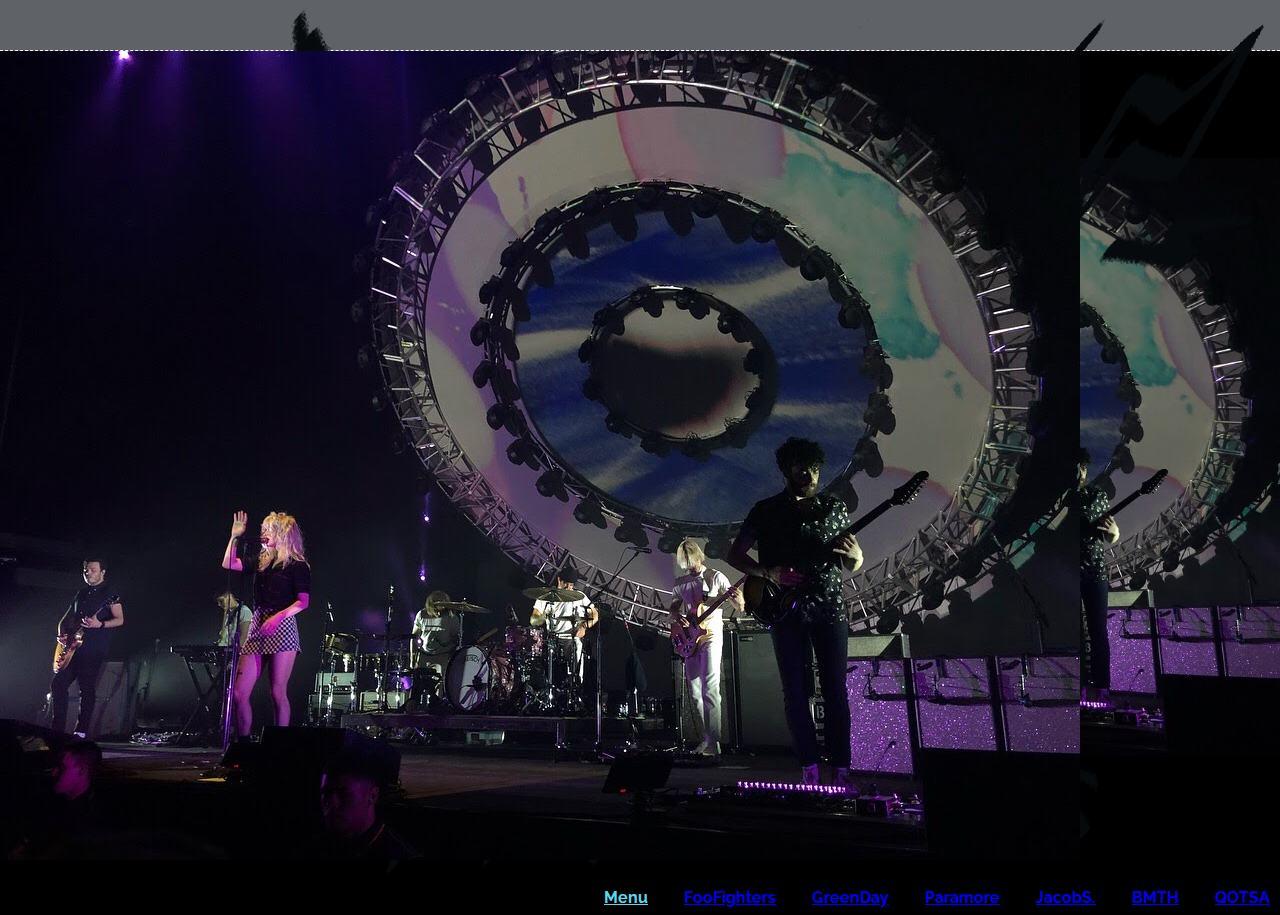
<file: index.html>
<!DOCTYPE html>

<html>
   
    <head>
         <meta charset="utf-8">
         <title>fast snaps in madness</title>
         <link rel="stylesheet" href="website.css" />
         <meta name="description" content="badass concert photos" >
    
    </head>
    
    
     <body> 
        
      <div id="menubar">
          
          <div class="logo">
         <img src="website_photos/logo.png" />
        
         </div>
          
          <a href="index.html" style="color: #5ad9ed">Menu</a>
          <a href="foospage.html">FooFighters</a>
          <a href="greenday.html">GreenDay</a>
          <a href="paramore.html">Paramore</a>
          <a href="jacob.html">JacobS.</a>
          <a href="bmth.html">BMTH</a>
          <a href="qotsa.html">QOTSA</a>
          
      </div>
         
        <div class="background">
         
         <div class="backgroundimage">
         <img src="website_photos/paramore4.JPG" />
         
         </div>
         
         <p>
         just some snaps from some kick-ass gigs
         
         </p>
         
         </div>
        
       
        
    
    </body>


</html>
</file>
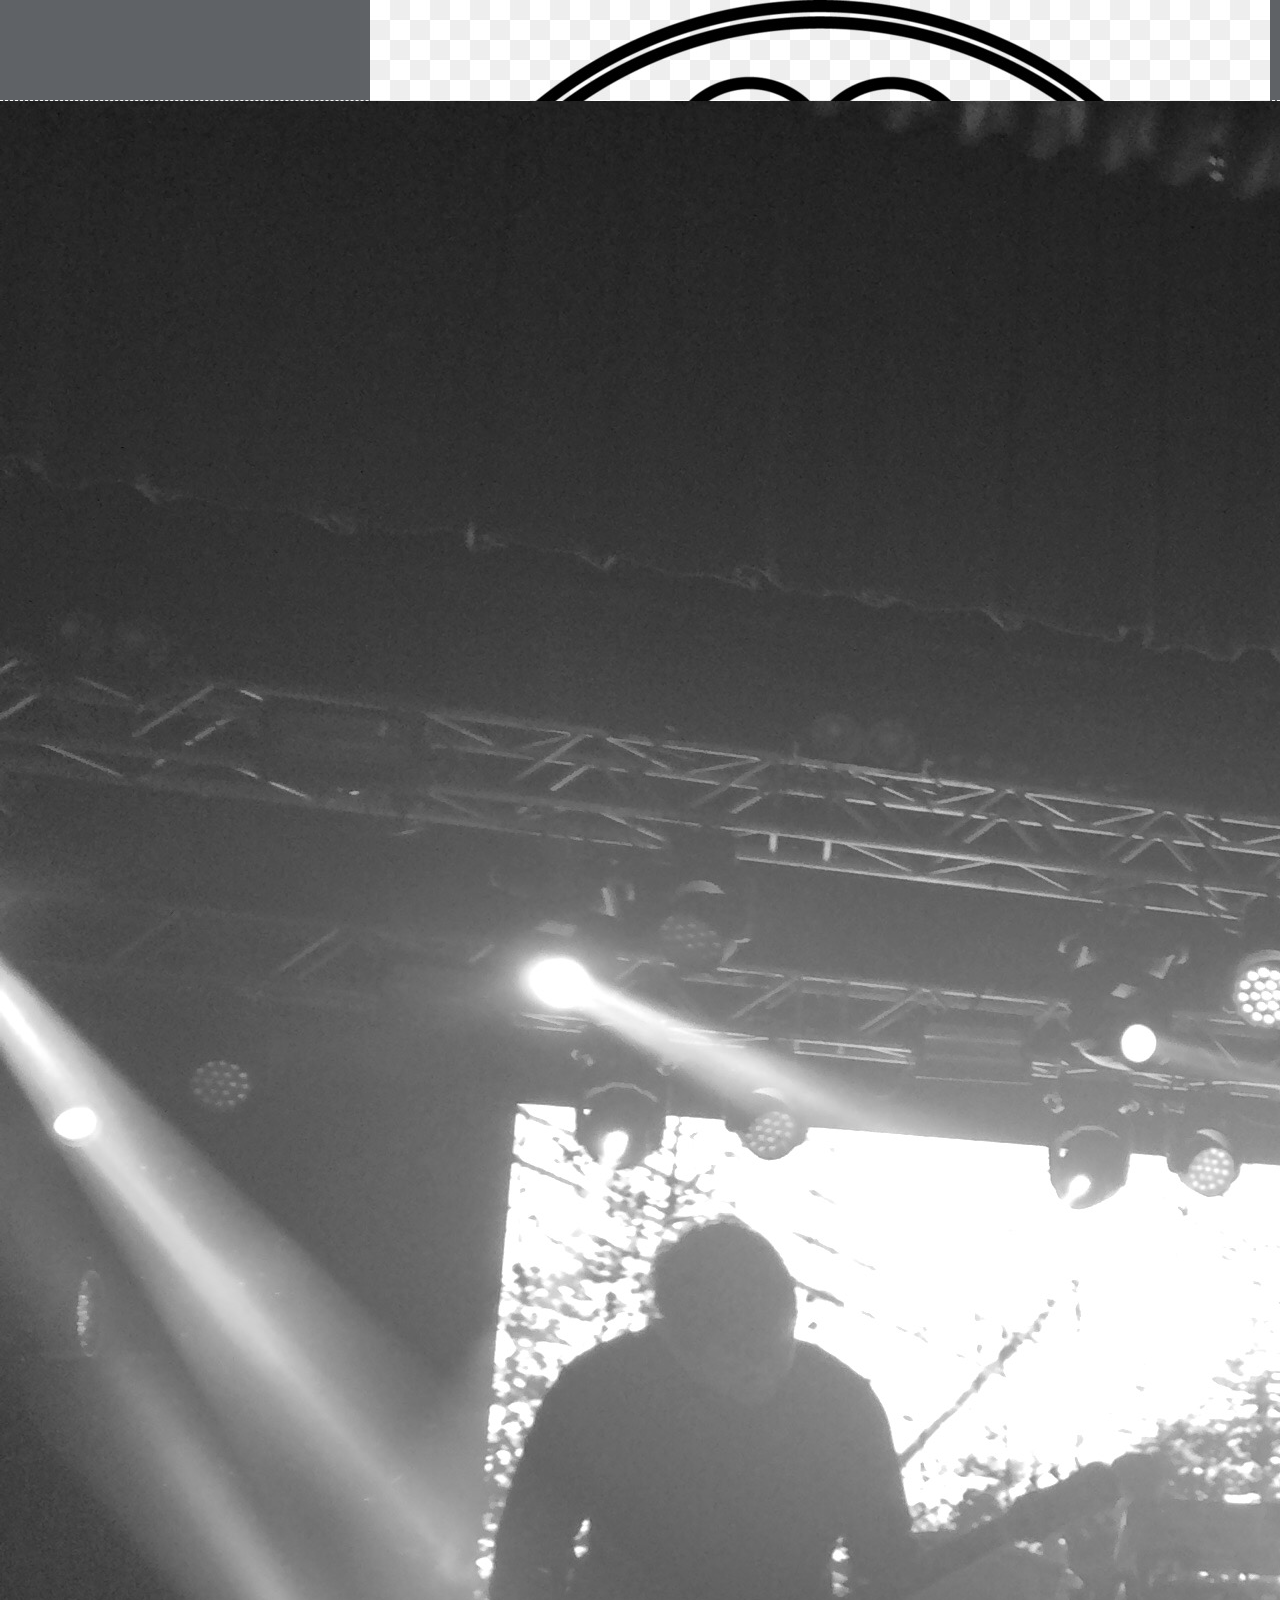
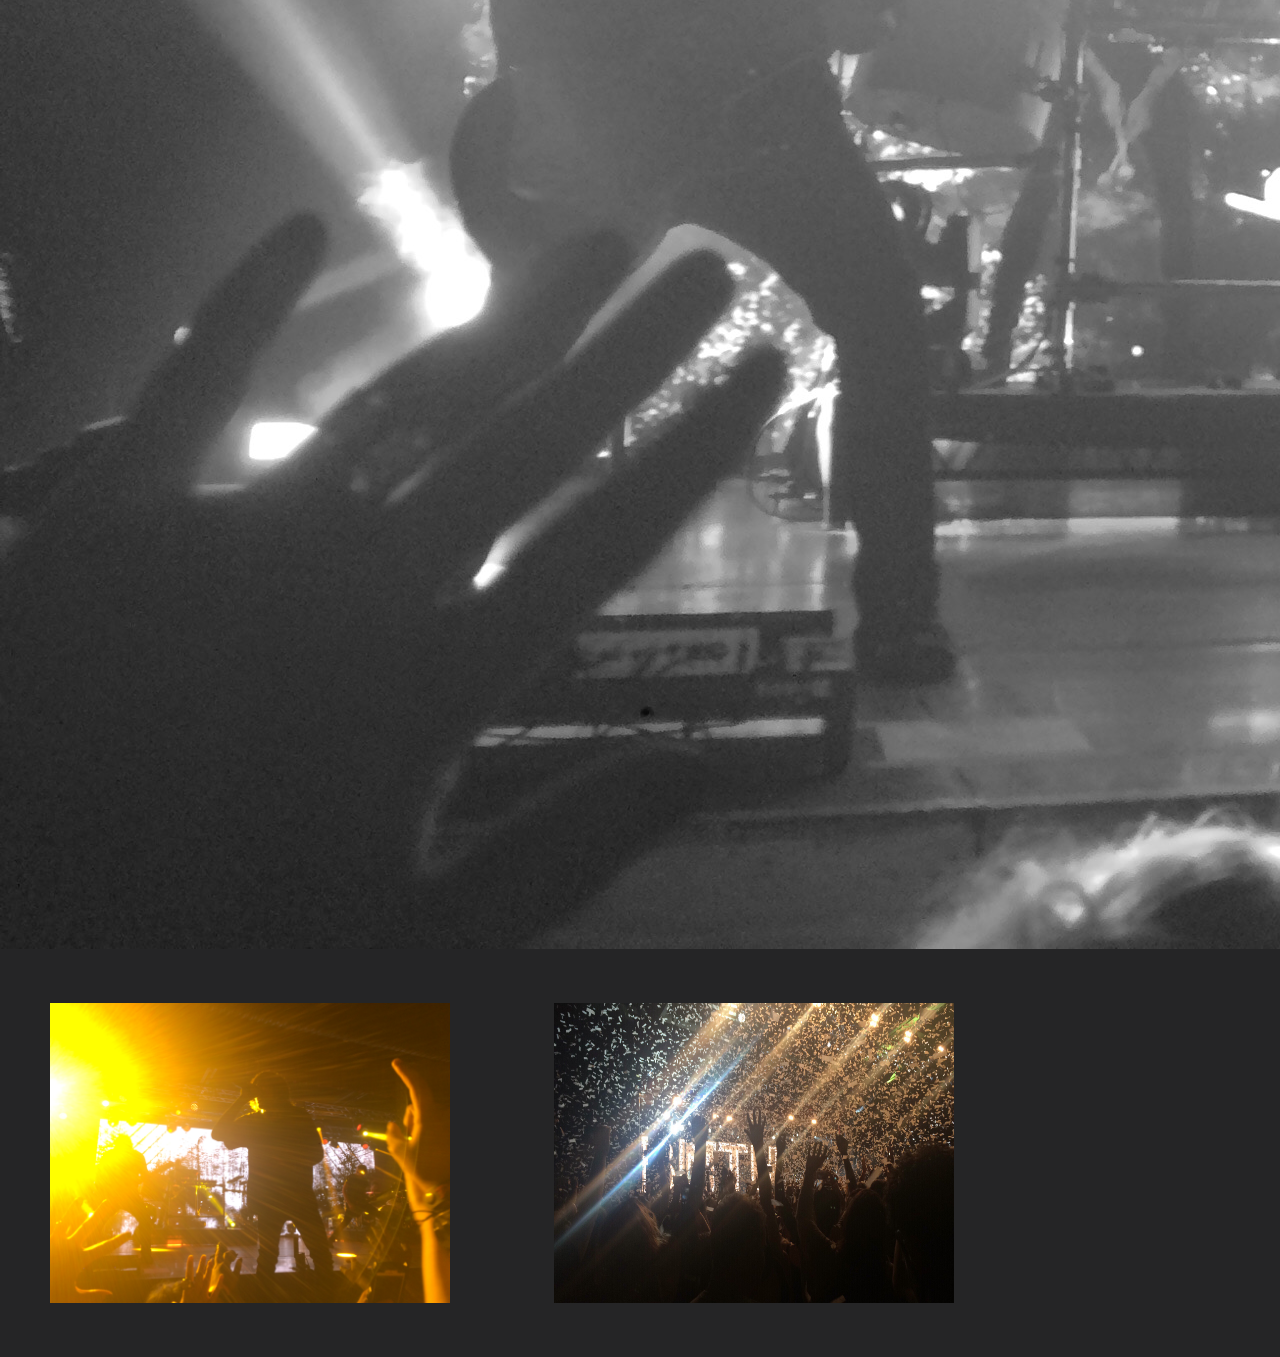
<file: bmth.html>
<!DOCTYPE html>

<html>
   
    <head>
         <meta charset="utf-8">
         <title>fast snaps in madness - bmth</title>
         <link rel="stylesheet" href="bmth.css" />
         <meta name="description" content="badass concert photos" >
    
    </head>
    
    
     <body>
         
         
         
         
     <div id="menubar">
         
         <div class="logo">
          <img src="website_photos/bmth_logo.jpg"/>
         </div>
          
         <a href="index.html">Menu</a>
          <a href="foospage.html">FooFighters</a>
          <a href="greenday.html">GreenDay</a>
          <a href="paramore.html">Paramore</a>
          <a href="jacob.html">JacobS.</a>
          <a href="bmth.html" style="color: #5ad9ed">BMTH</a>
          <a href="qotsa.html">QOTSA</a>
          
      </div>
        
      <div id="bmth">
         
         
      <div class="bmth1">
           <img src="website_photos/bmth1.JPG" />
         
      </div>
         
      <div class="bmth2">
         
         <img src="website_photos/bmth2.JPG" />
         <img src="website_photos/bmth3.JPG" />
       
      </div>
          
    </div>
     
    </body>


</html>
</file>
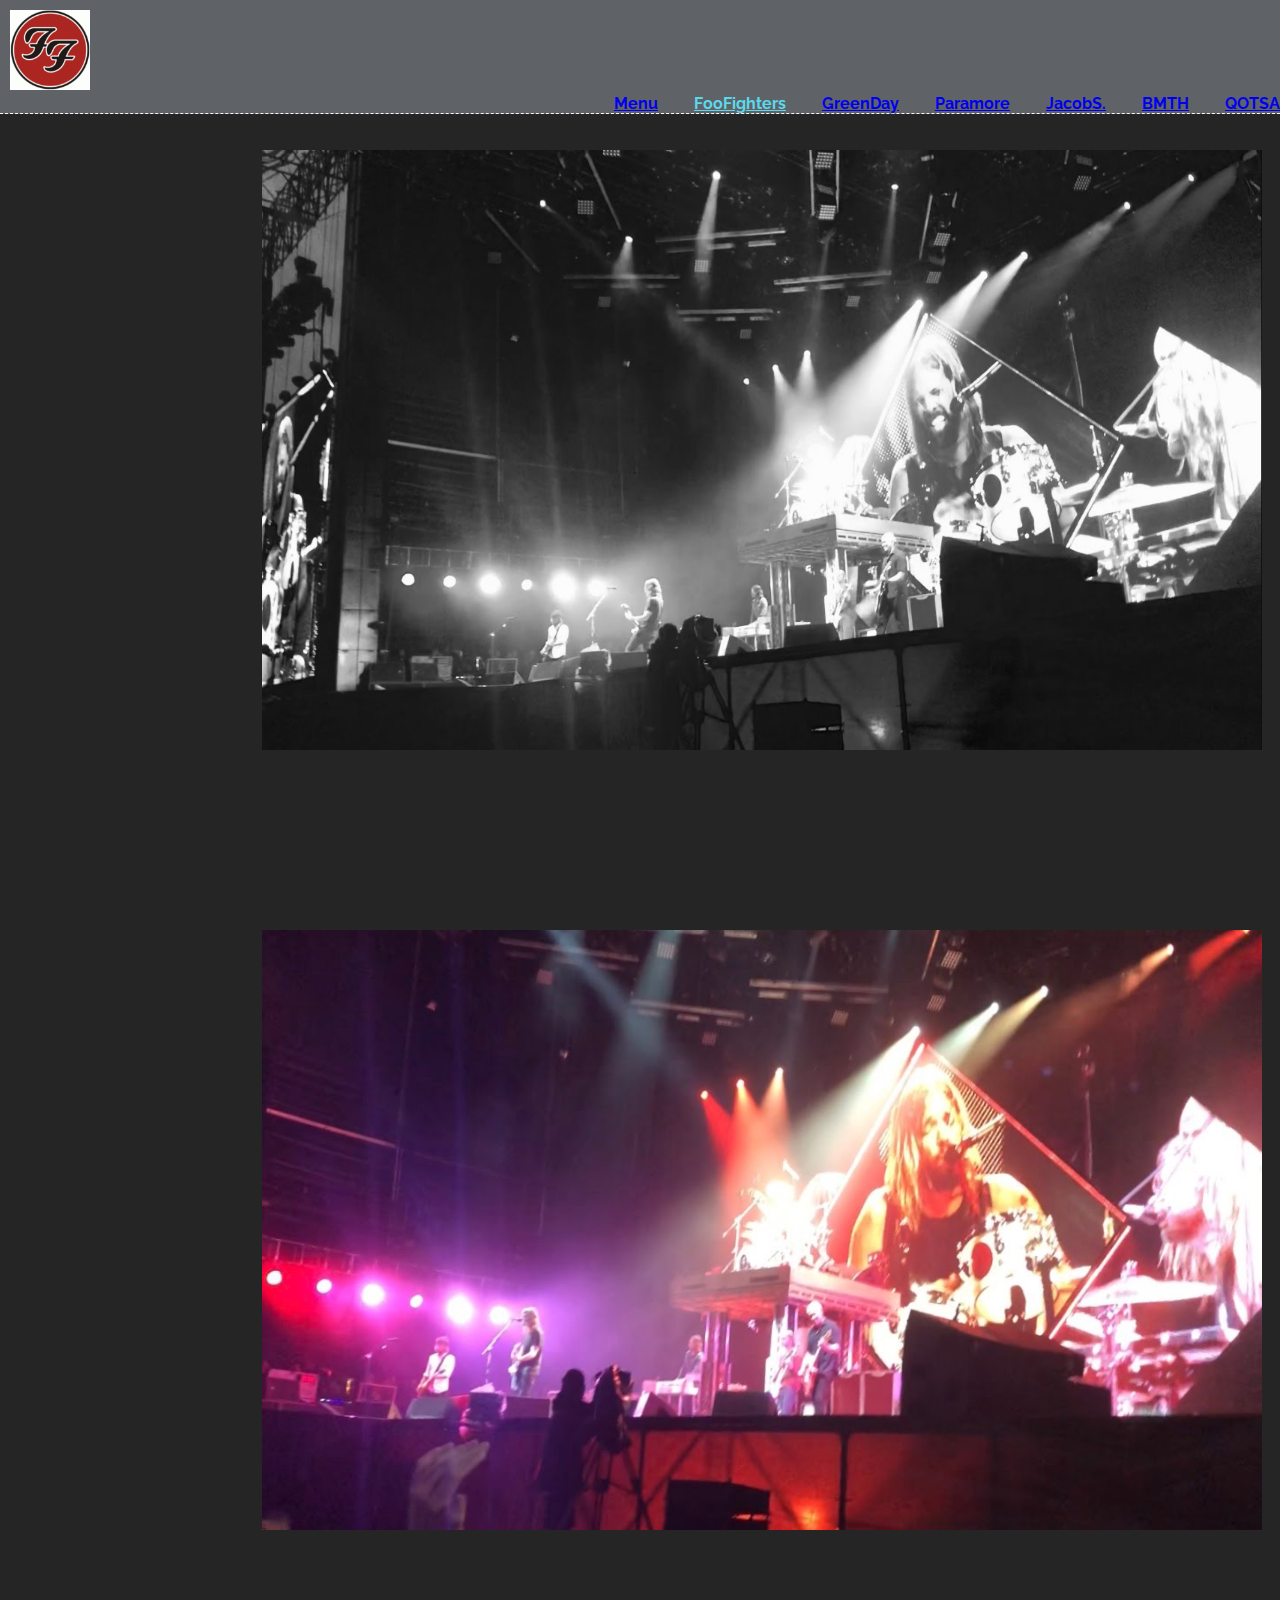
<file: foospage.html>
<!DOCTYPE html>

<html>
   
    <head>
        <meta charset="utf-8">
        <title>fast snaps in madness - foo fighters</title>
        <meta name="description" content="badass concert photos">
        <link rel="stylesheet" href="foos.css" />
    
    </head>
    
    
     <body> 
    
         <div id="menubar">
             
             <div class="logo">
             <img src="website_photos/foos_logo.PNG" />
             
             </div>
             
             <a href="index.html">Menu</a>
             <a href="foospage.html" style="color: #5ad9ed">FooFighters</a>
             <a href="greenday.html">GreenDay</a>
             <a href="paramore.html">Paramore</a>
             <a href="jacob.html">JacobS.</a>
             <a href="bmth.html">BMTH</a>
             <a href="qotsa.html">QOTSA</a>
             
         </div>
         
         <div class="foos">
             
             <img src="website_photos/foos2.jpg" />
             
             <img src="website_photos/foos1.jpg" />
         
         
         </div>
        
    
    </body>


</html>
</file>
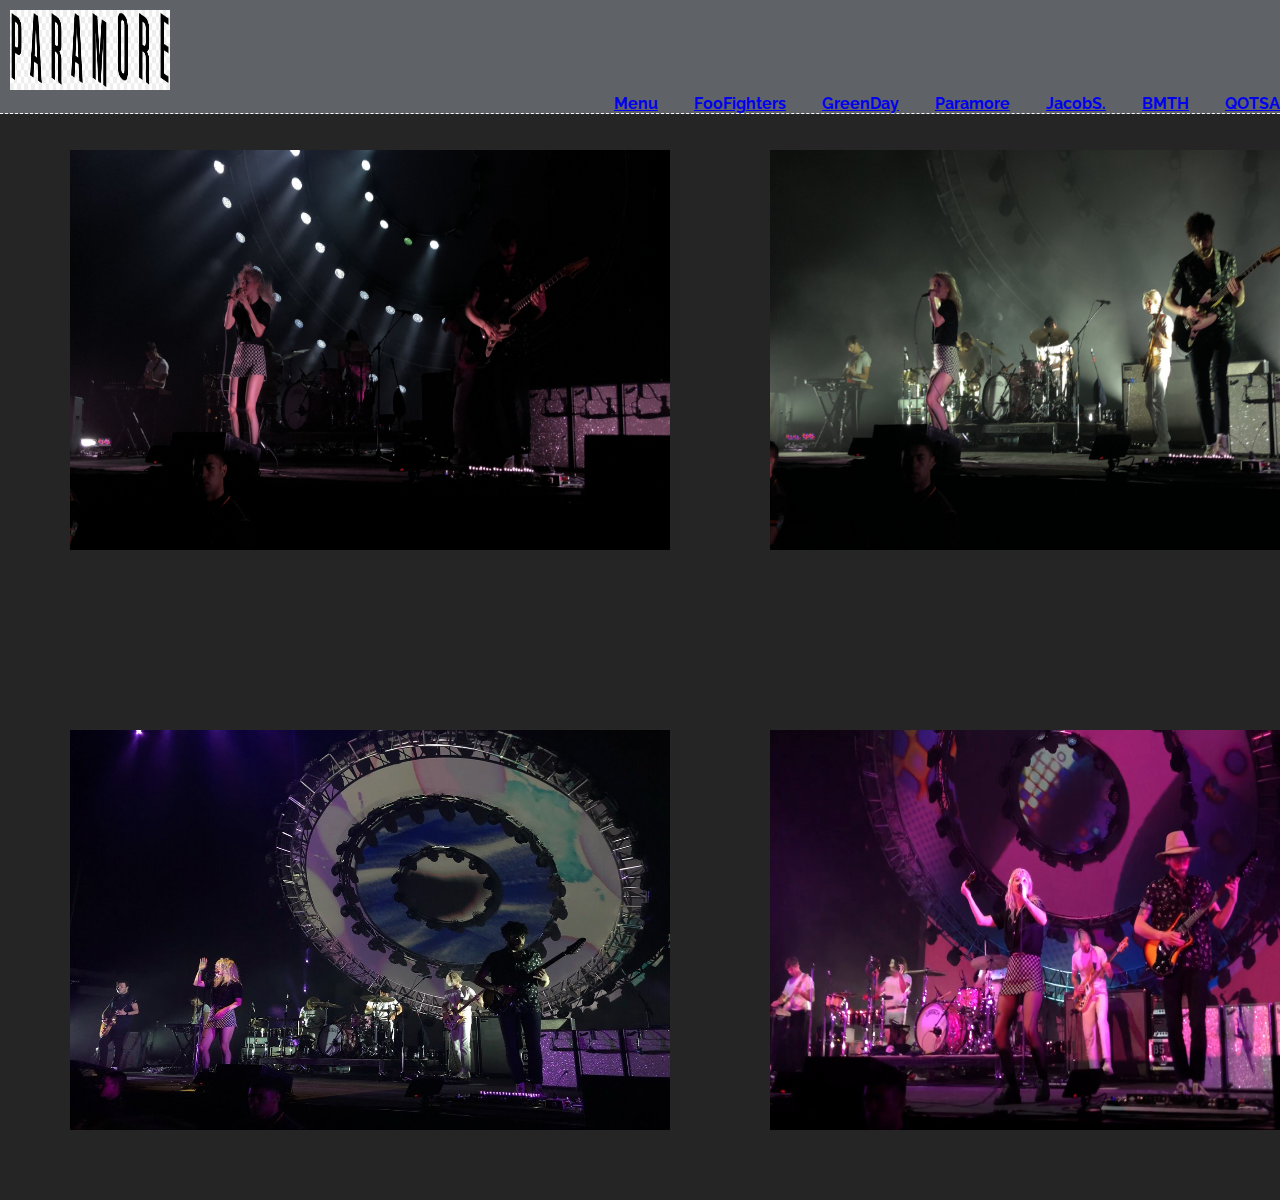
<file: paramore.html>
<!DOCTYPE html>

<html>
   
    <head>
         <meta charset="utf-8">
         <title>fast snaps in madness - paramore</title>
         <link rel="stylesheet" href="paramore.css" />
         <meta name="description" content="badass concert photos">
    
    </head>
    
    
     <body> 
        
      <div id="menubar">
          
          <div class="logo">
          <img src="website_photos/paramore_logo.png" />
          
          </div>
          
          <a href="index.html">Menu</a>
          <a href="foospage.html">FooFighters</a>
          <a href="greenday.html">GreenDay</a>
          <a href="paramore.html">Paramore</a>
          <a href="jacob.html">JacobS.</a>
          <a href="bmth.html">BMTH</a>
          <a href="qotsa.html">QOTSA</a>
          
      </div>
         
         <div class="paramore">
         
             <img src="website_photos/paramore1.JPG" />
             <img src="website_photos/paramore2.JPG" />
             <img src="website_photos/paramore4.JPG" />
             <img src="website_photos/paramore5.PNG" />
         
         
         </div>
        
       
        
    
    </body>


</html>
</file>
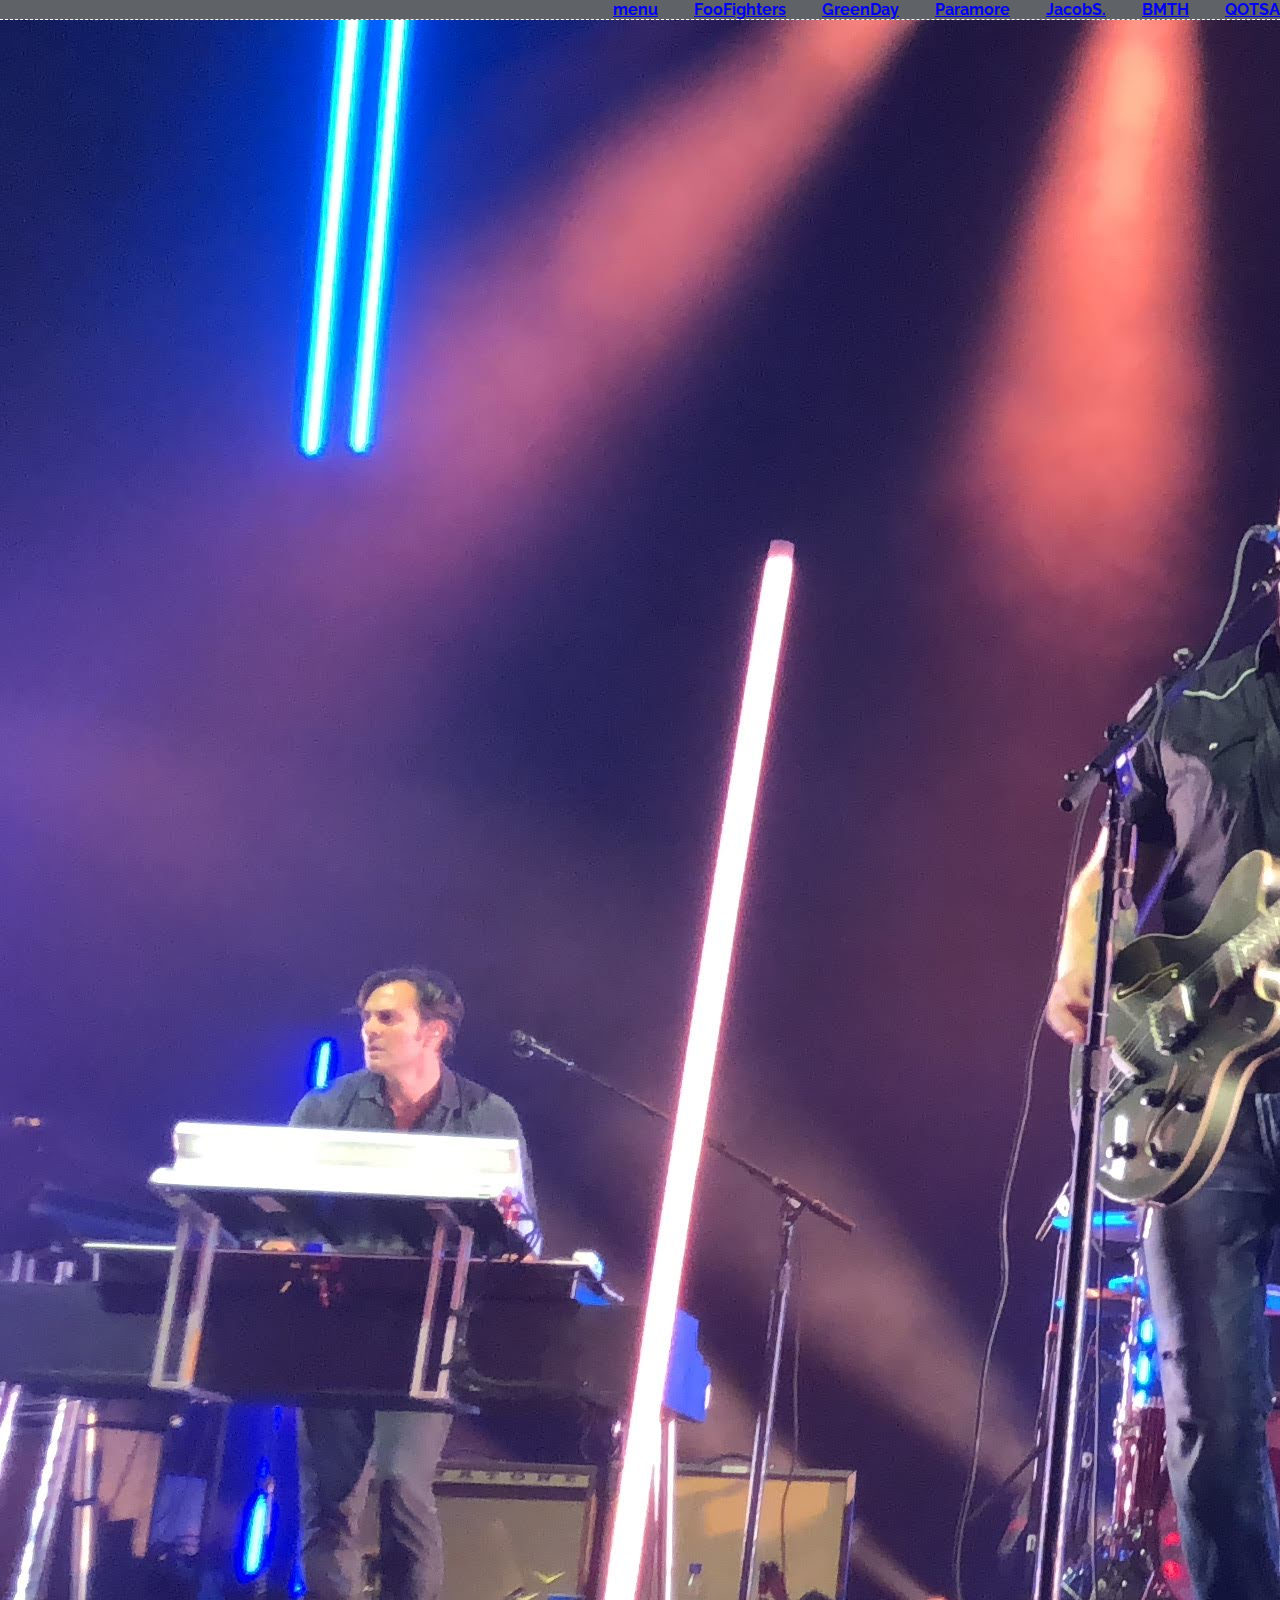
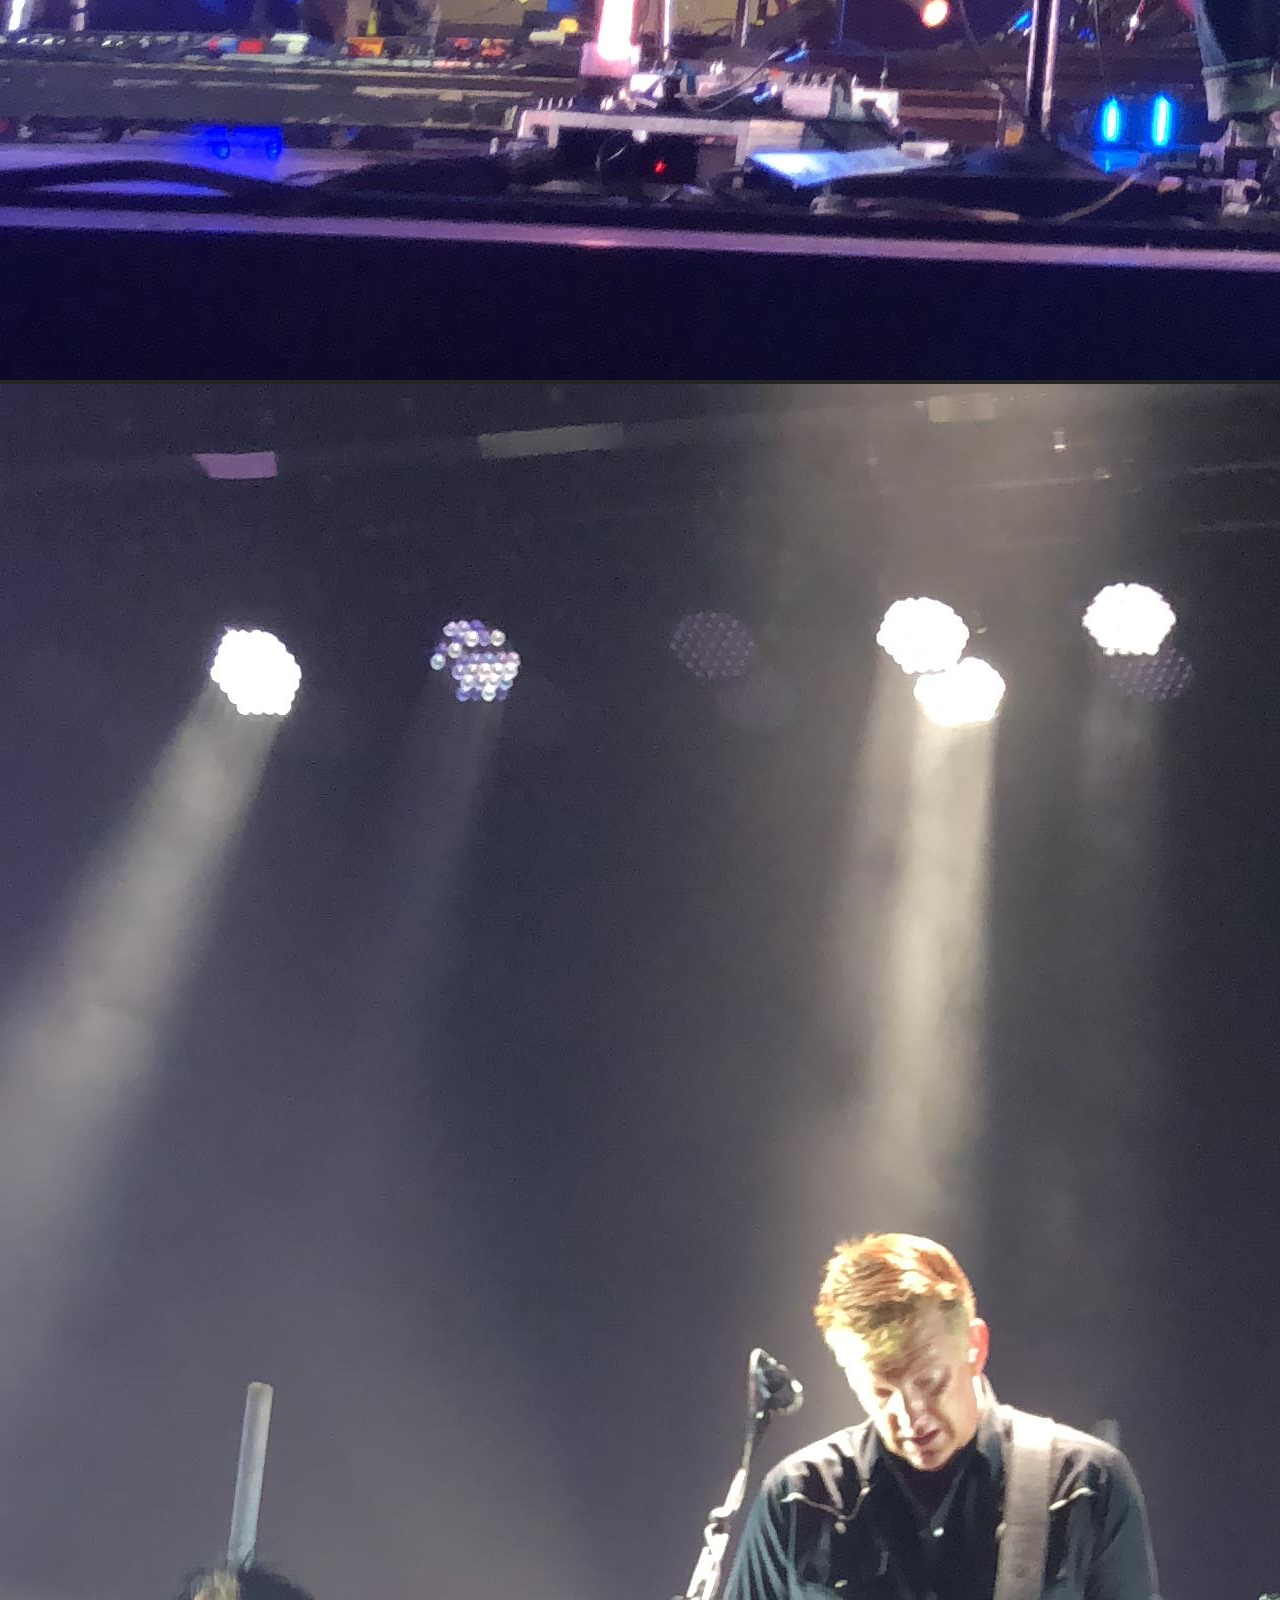
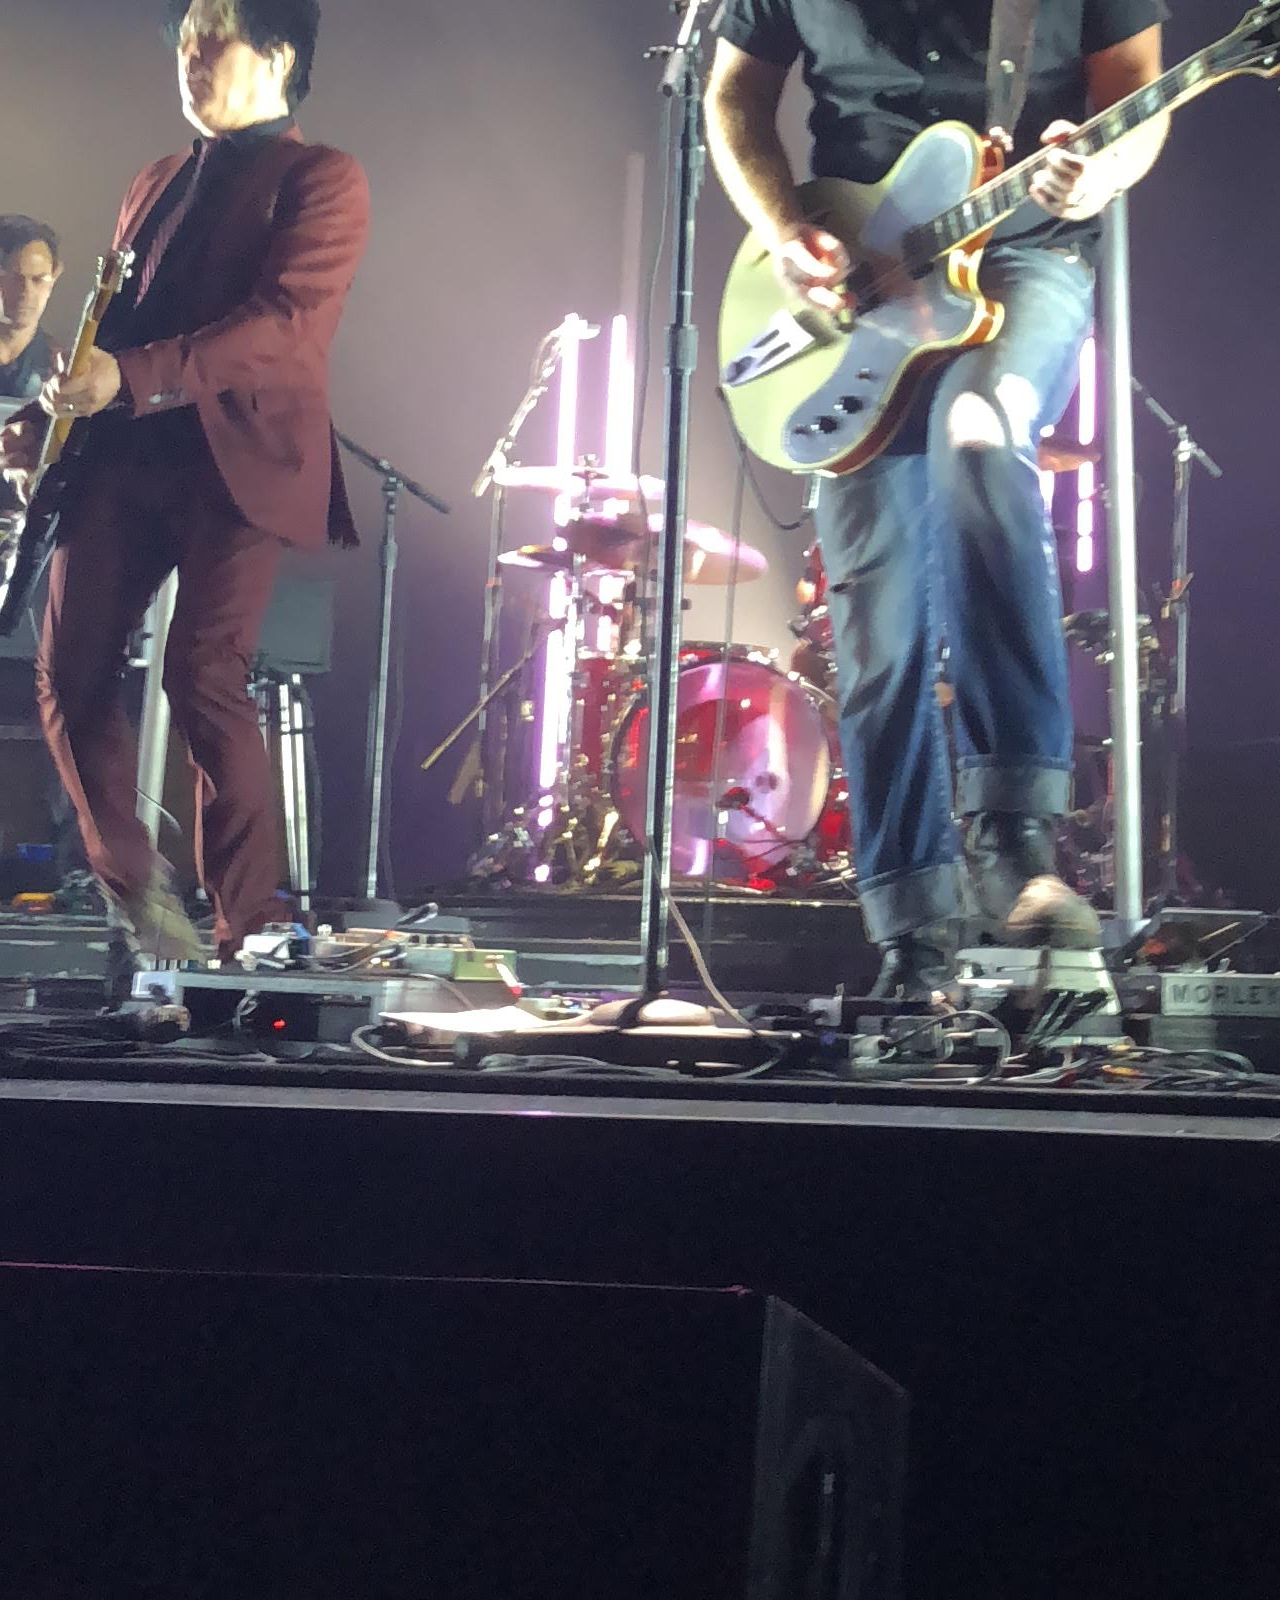
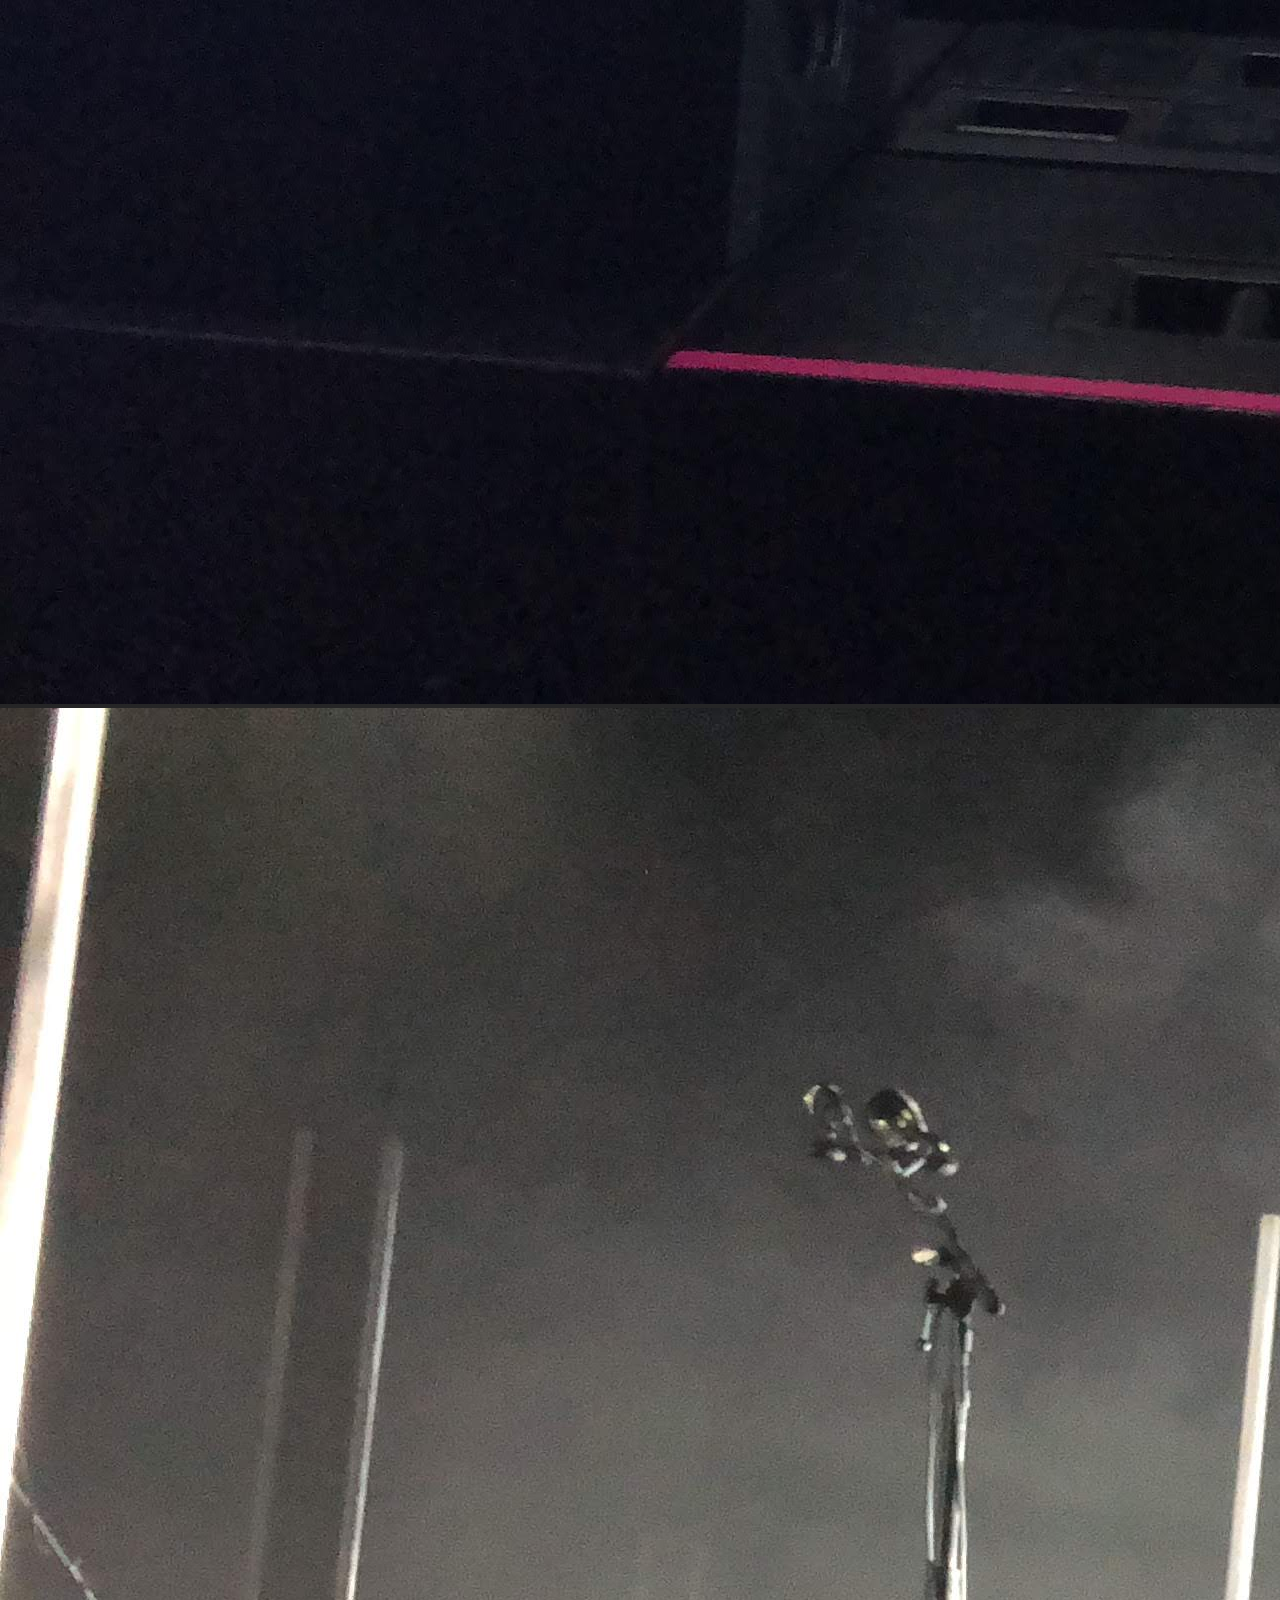
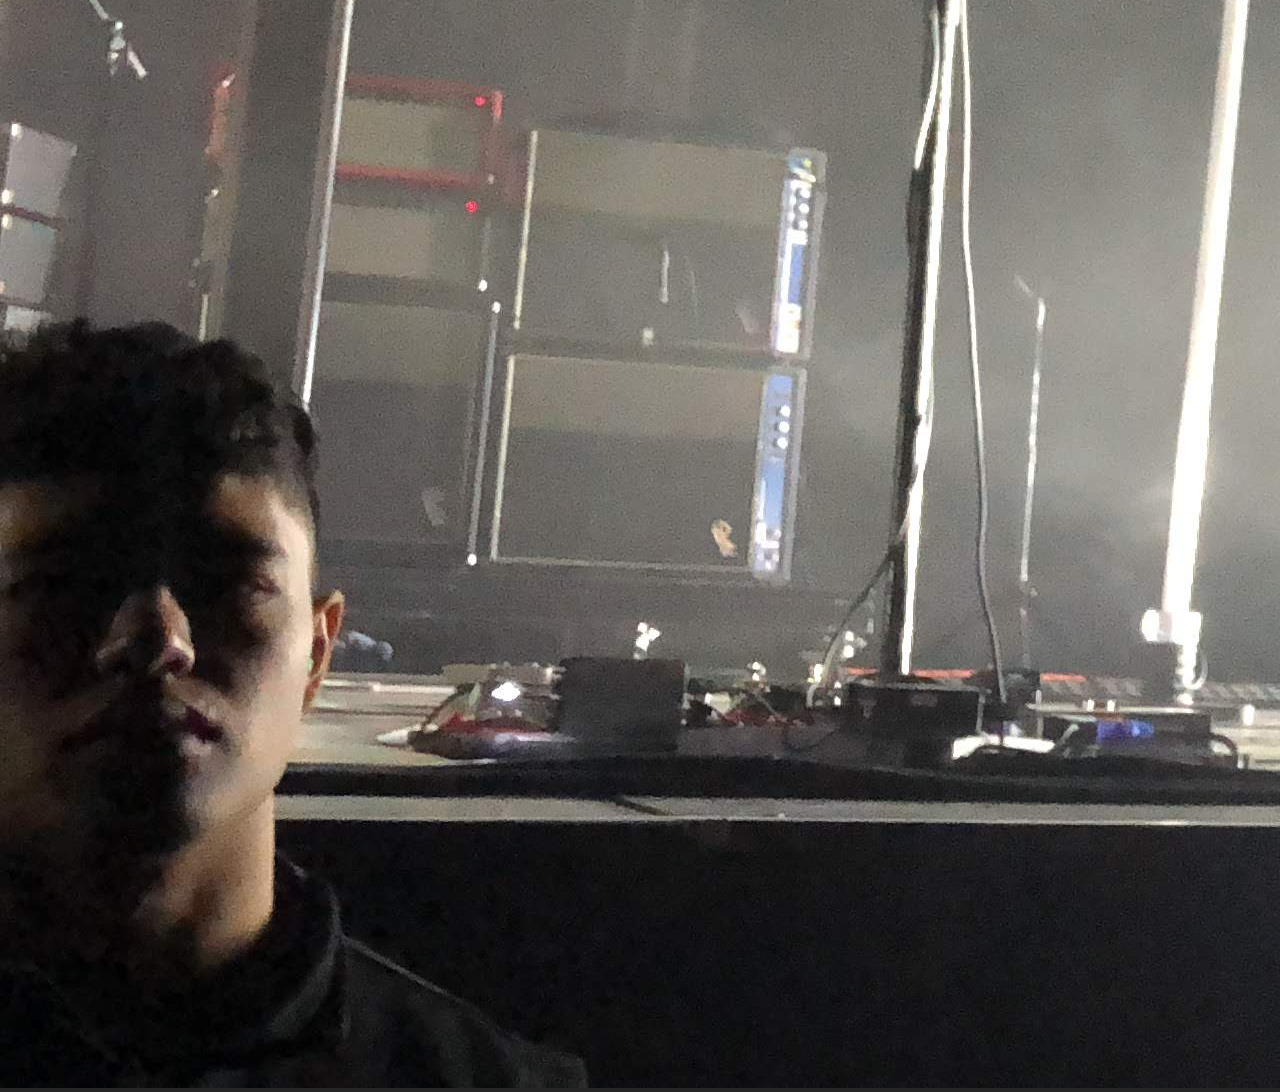
<file: qotsa.html>
<!DOCTYPE html>

<html>
   
    <head>
         <meta charset="utf-8">
         <title>fast snaps in madness</title>
         <link rel="stylesheet" href="qotsa.css" />
         <meta name="description" content="badass concert photos" >
    
    </head>
    
    
     <body> 
        
      <div id="menubar">
          <a href="personal_website.html">menu</a>
          <a href="foospage.html">FooFighters</a>
          <a href="greenday.html">GreenDay</a>
          <a href="paramore.html">Paramore</a>
          <a href="jacob.html">JacobS.</a>
          <a href="bmth.html">BMTH</a>
          <a href="qotsa.html">QOTSA</a>
          
      </div>
         
         <div class="qotsa">
         
             <img src="website_photos/queens2.JPG" />
             <img src="website_photos/queens.JPG" />
             <img src="website_photos/queens5.JPG" />
         
         </div>
        
       
        
    
    </body>


</html>
</file>
<file: website.css>
@import url('https://fonts.googleapis.com/css?family=Raleway');

body {
    background-color: black;
    background-image: url(website_photos/paramore4.JPG);
    background-position: right;
    background-repeat: no-repeat;
    background-size: 800px, auto;
    font-family: 'raleway', sans-serif;
    margin: 0;
        
}

#menubar {
    background-color: #5f6266;
    height: 50px;
    width:auto;
    border-bottom: 1px dashed #f6f6f6;
    font-weight: bold;
    text-align: right;
    word-spacing: 2em;
    text-align: bottom;
    padding-right: 10px;
    
}

#logo {
    text-align: left;
    margin-top: auto;
    margin-bottom: auto;
    margin-right: 100px;
}
</file>
<file: bmth.css>
@import url('https://fonts.googleapis.com/css?family=Raleway');

body {
    background-color: #252526;
    background-size: 800px, auto;
    font-family: 'raleway', sans-serif;
    margin: 0;
        
}

#menubar {
    background-color: #5f6266;
    height: 100px;
    width:auto;
    border-bottom: 1px dashed #f6f6f6;
    font-weight: bold;
    text-align: right;
    word-spacing: 2em;
    text-align: bottom;
    padding-right: 10px;
    
}

.bmth {
    display: grid;
    grid-template-columns: 40% 60%;
}

.bmth2 img {
    grid-column: 1/2;
    width: 400px;
    height: 300px;
    padding: 50px;
}

.bmth img {
    
    grid-column: 2/3;
    height: 700px;
    width: 300px;
    padding: 50px;
}
</file>
<file: foos.css>
@import url('https://fonts.googleapis.com/css?family=Raleway');

body {
    background-color: #252526;
    font-family: 'raleway', sans-serif;
    margin: 0;
        
}

#menubar {
    background-color: #5f6266;
    width: 100%;
    border-bottom: 1px dashed #f6f6f6;
    font-weight: bold;
    text-align: right;
    word-spacing: 2em;
    padding-right: 10px;
    position: fixed;
    text-decoration: none;
    
}

.logo {
    text-align: left;
    padding-left: 10px;
    padding-top: 10px;
}

.logo img {
    width: 80px;
    height: 80px;
    
}

.foos {
    margin-right: 80px;
    margin-left: 80px;
    display: grid;
    grid-template-columns: 15% 70% 15%;
    padding: 20px;
    
}

.foos img {
    grid-column: 2/3;
    width: 1000px;
    height: 600px;
    margin-top: 130px;
    padding-bottom: 50px;
}
</file>
<file: paramore.css>
@import url('https://fonts.googleapis.com/css?family=Raleway');

body {
    background-color: #252526;
    background-size: 800px, auto;
    font-family: 'raleway', sans-serif;
    margin: 0;
        
}

#menubar {
    background-color: #5f6266;
    width: 100%;
    border-bottom: 1px dashed #f6f6f6;
    font-weight: bold;
    text-align: right;
    word-spacing: 2em;
    padding-right: 10px;
    position: fixed;
    text-decoration: none;
    
}

.logo {
    text-align: left;
    padding-left: 10px;
    padding-top: 10px;
}

.logo img {
    width: 160px;
    height: 80px;
}

.paramore {
    display: grid;
    grid-template-columns: 1fr 1fr;
    padding: 20px;
}

.paramore img {
    width: 600px;
    height: 400px;
    padding: 50px;
    padding-top: 30px;
    margin-top: 100px;
}
</file>
<file: qotsa.css>
@import url('https://fonts.googleapis.com/css?family=Raleway');

body {
    background-color: #252526;
    background-size: 800px, auto;
    font-family: 'raleway', sans-serif;
    margin: 0;
        
}

#menubar {
    background-color: #5f6266;
    width: 100%;
    border-bottom: 1px dashed #f6f6f6;
    font-weight: bold;
    text-align: right;
    word-spacing: 2em;
    padding-right: 10px;
    position: fixed;
    text-decoration: none;
}

.logo {
    text-align: left;
    padding-top: 10px;
    padding-left: 10px;
}

.logo img {
    width: 80pxpx;
    height: 80px;
    
}

#qotsa {
    display: grid;
    grid-template-columns: 15% 70% 15%;
    padding: 20px;
    
}

#qotsa img {  
    grid-column: 2/3;
    width: 1000px;
    height: 600px;
    padding: 50px;
    margin-top: 100px;
}
</file>
